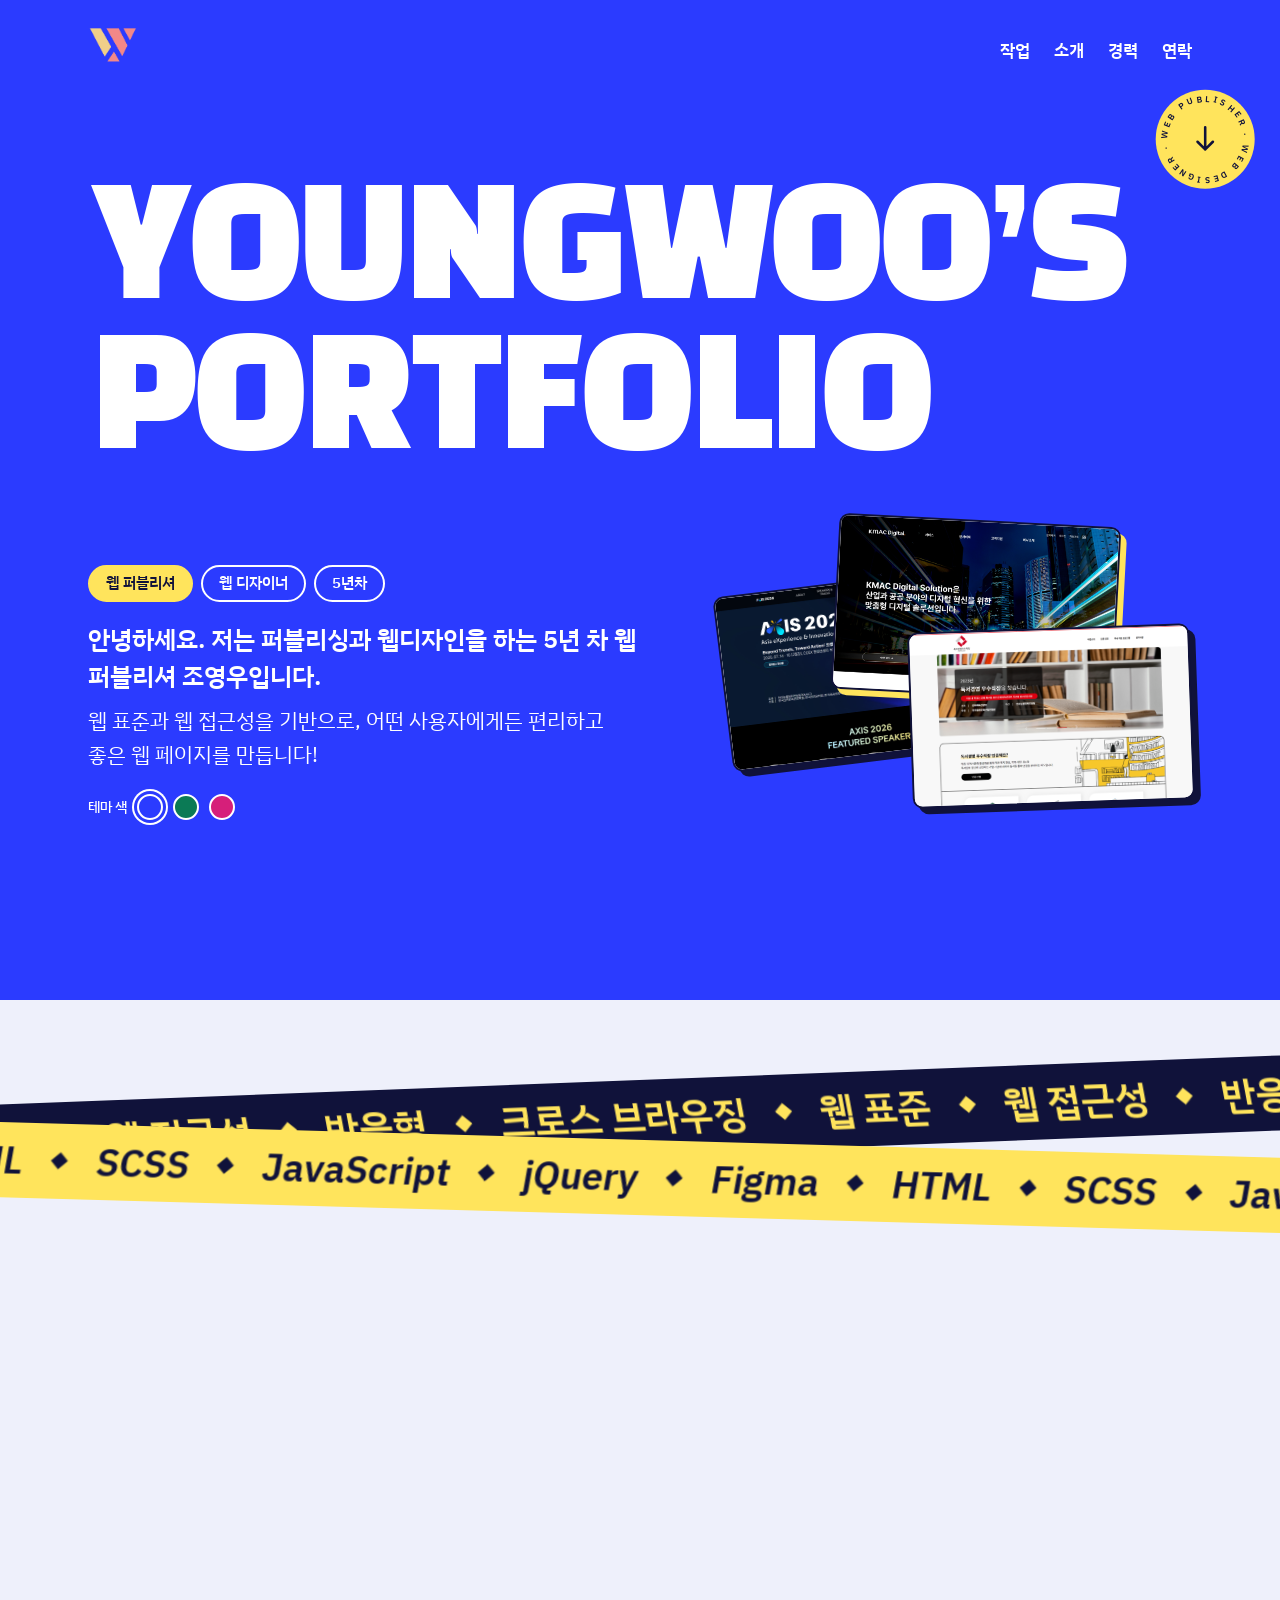
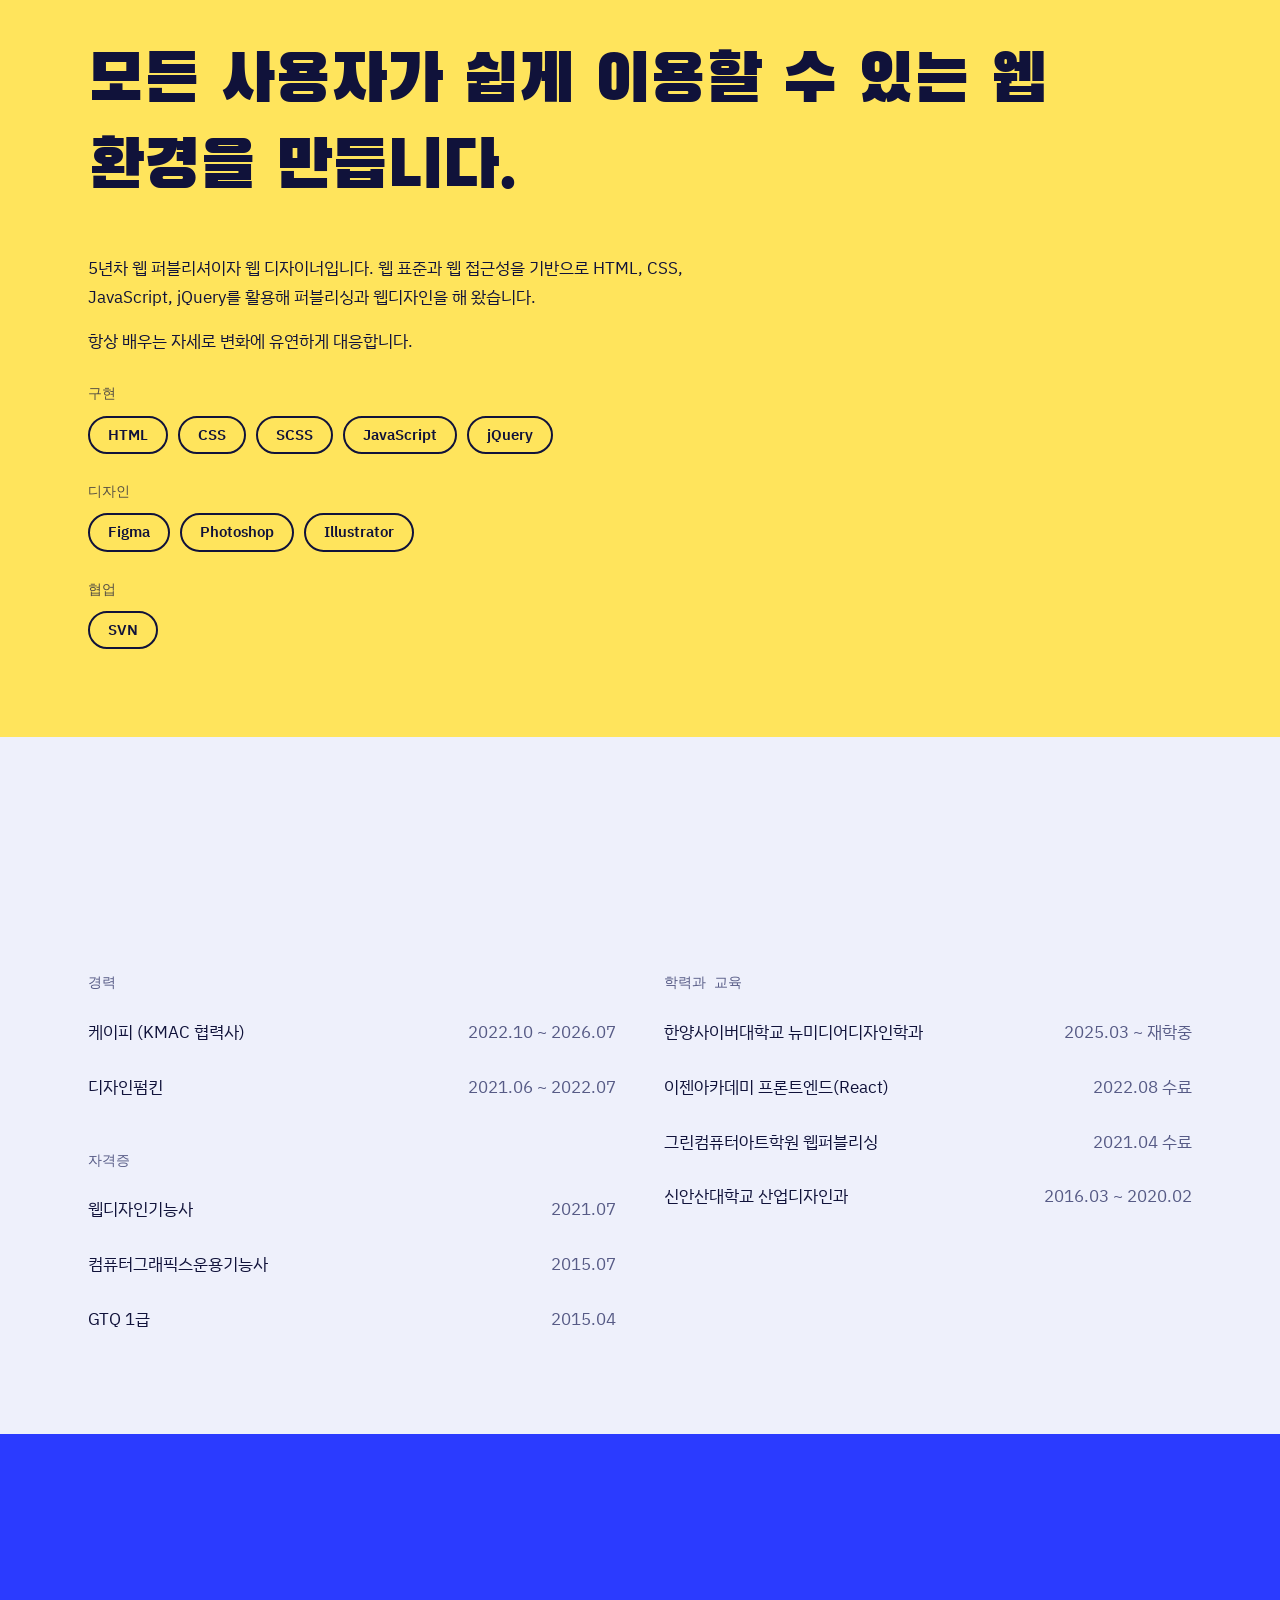
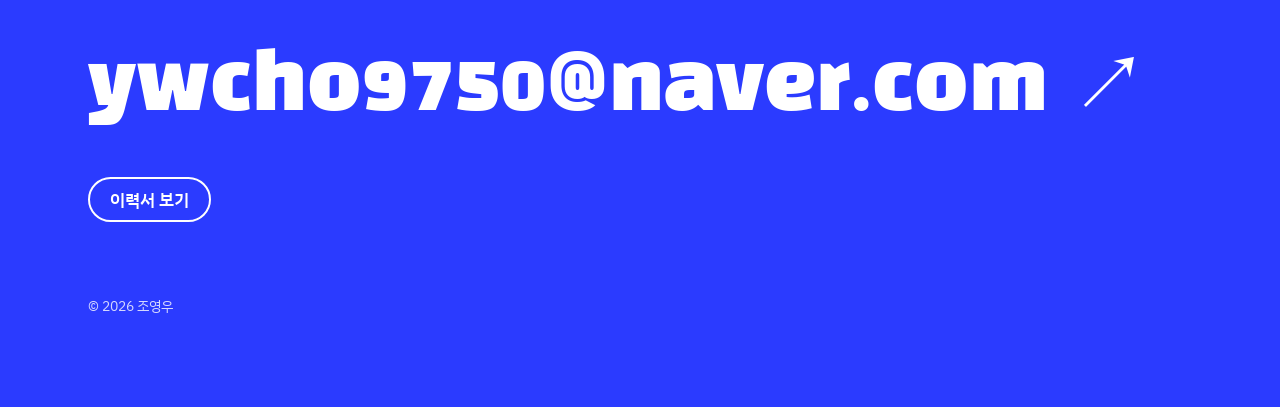
<file: index.html>
<!DOCTYPE html>
<html lang="ko">

<head>
    <meta charset="utf-8">
    <meta name="viewport" content="width=device-width, initial-scale=1, viewport-fit=cover">
    <title>조영우 | 웹 퍼블리셔 · 웹 디자이너</title>
    <link rel="preconnect" href="https://fonts.googleapis.com">
    <link rel="stylesheet" href="https://fonts.googleapis.com/css2?family=Black+Han+Sans&family=IBM+Plex+Sans+KR:wght@400;500;600&family=IBM+Plex+Mono:wght@500&display=swap">
    <link rel="stylesheet" href="./style/style.css">

</head>

<body>
    <div id="prog"></div>
    <header class="hero">
        <div class="wrap hin">
            <nav class="nav" aria-label="주 메뉴">
                <strong><img src="./img/logo.png" alt=""></strong>
                <div class="links">
                    <a href="#work">작업</a>
                    <a href="#about">소개</a>
                    <a href="#career">경력</a>
                    <a href="#contact">연락</a>
                </div>
            </nav>
            <h1 aria-label="YOUNGWOO’S PORTFOLIO"><span class="hw"><span class="l"
                        style="--d:0">YOUNGWOO’S</span></span><span class="hw"><span class="l"
                        style="--d:1">PORTFOLIO</span></span></h1>
            <div class="hb">
                <div class="ht">
                    <div class="pills"><span>웹 퍼블리셔</span><span>웹 디자이너</span><span>5년차</span></div>
                    <p class="hi">안녕하세요. 저는 퍼블리싱과 웹디자인을 하는 5년 차 웹 퍼블리셔 조영우입니다.</p>
                    <p>웹 표준과 웹 접근성을 기반으로, 어떤 사용자에게든 편리하고 좋은 웹 페이지를 만듭니다!</p>
                    <div class="sw" role="group" aria-label="테마 색 바꾸기"><span>테마 색</span>
                        <button type="button" data-p="blue" aria-pressed="true" aria-label="파랑" style="background:#2B3BFF"></button>
                        <button type="button" data-p="green" aria-pressed="false" aria-label="초록" style="background:#0B7A55"></button>
                        <button type="button" data-p="pink" aria-pressed="false" aria-label="분홍" style="background:#D61F7A"></button>
                    </div>
                </div>
                <div class="hcs" aria-hidden="true">
                    <figure class="hc c1"><img alt="2026conMain" src="./img/2026conMain.png"></figure>
                    <figure class="hc c2"><img alt="CSCON" src="./img/cscon.png"></figure>
                    <figure class="hc c3"><img alt="bestReader" src="./img/bestReader_main.png"></figure>
                </div>
            </div>
            <a class="bl" href="#work" aria-label="작업으로 이동, 스크롤 후에는 맨 위로 이동"><svg class="badge" viewBox="0 0 120 120"
                    aria-hidden="true">
                    <circle class="bg" cx="60" cy="60" r="58" />
                    <defs>
                        <path id="cp" d="M60,60 m-44,0 a44,44 0 1,1 88,0 a44,44 0 1,1 -88,0" />
                    </defs><text>
                        <textPath href="#cp" textLength="268" lengthAdjust="spacing">WEB PUBLISHER · WEB DESIGNER ·
                        </textPath>
                    </text>
                    <path class="arr" d="M60 46v26m-9-9 9 9 9-9" fill="none" stroke-width="3" stroke-linecap="round"
                        stroke-linejoin="round" />
                </svg></a>
        </div>
    </header>

    <div class="bands" aria-hidden="true">
        <div class="bd a">
            <div class="row"><span>웹 표준</span><i></i><span>웹 접근성</span><i></i><span>반응형</span><i></i><span>크로스
                    브라우징</span><i></i></div>
        </div>
        <div class="bd b">
            <div class="row">
                <span>HTML</span><i></i><span>SCSS</span><i></i><span>JavaScript</span><i></i><span>jQuery</span><i></i><span>Figma</span><i></i>
            </div>
        </div>
    </div>

    <main>
        <section id="work">
            <div class="wrap">
                <h2>작업</h2>
                <div class="grid">
                    <article class="card">
                        <button class="open" type="button" aria-haspopup="dialog">
                            <span class="no">01</span><span class="th"><img src="./img/2026conMain.png" alt="Axis 2026 화면" loading="lazy"></span>
                            <span class="cb">
                            <strong>Axis 2026</strong><em>경영혁신 컨퍼런스</em></span>
                        </button>
                        <div class="dt" hidden>
                            <p>KMAC가 주관하는 국내 최대 규모의 경영혁신 컨퍼런스의 공식 웹사이트입니다. 세션 일정, 연사 라인업, 참가 신청 같은 핵심 정보를 반응형 레이아웃으로 정리했습니다.</p>
                            <dl>
                                <dt>역할</dt>
                                <dd>퍼블리싱 100%</dd>
                                <dt>구성</dt>
                                <dd>메인, 서브, 모바일</dd>
                            </dl>
                            <a class="vis" href="https://ywcho97.github.io/projects/2026con/templates/" target="_blank" rel="noopener noreferrer">사이트 방문하기 ↗</a>
                        </div>
                    </article>
                    <article class="card">
                        <button class="open" type="button" aria-haspopup="dialog">
                            <span class="no">02</span>
                            <span class="th"><img src="./img/kmacIntranet_main.png" alt="KMAC 인트라넷 화면" loading="lazy"></span>
                            <span class="cb">
                                <strong>KMAC 인트라넷</strong>
                                <em>사내 시스템 개편</em>
                            </span>
                        </button>
                        <div class="dt" hidden>
                            <p>기존 인트라넷의 불편함을 개선하는 개편 프로젝트입니다. 자바 개발자와 협업하며 기능 연동과 UI 호환성을 맞췄고, 디자인 재구성, 모바일 페이지, 유지보수까지 맡았습니다.</p>
                            <dl>
                                <dt>역할</dt>
                                <dd>퍼블리싱 100%, 디자인 재구성, 유지보수</dd>
                                <dt>협업</dt>
                                <dd>백엔드(Java) 개발자</dd>
                            </dl>
                        </div>
                    </article>
                    <article class="card">
                        <button class="open" type="button" aria-haspopup="dialog">
                            <span class="no">03</span>
                            <span class="th"><img src="./img/kmacDigital1.png" alt="KMAC Digital Solution 화면" loading="lazy"></span>
                                <span class="cb">
                                    <strong>KMAC Digital Solution</strong>
                                    <em>DX 솔루션 소개 페이지</em>
                                </span>
                            </button>
                        <div class="dt" hidden>
                            <p>데이터 분석, 플랫폼 구축, AI 도입처럼 복잡한 기술 내용을 사용자가 쉽게 이해하도록 화면 구조로 풀어 퍼블리싱했습니다.</p>
                            <dl>
                                <dt>역할</dt>
                                <dd>퍼블리싱 100%</dd>
                                <dt>구성</dt>
                                <dd>메인, 서브, 모바일</dd>
                            </dl>
                            <a class="vis" href="https://dts.kmac.co.kr/main" target="_blank" rel="noopener noreferrer">사이트 방문하기 ↗</a>
                        </div>
                    </article>
                    <article class="card">
                        <button class="open" type="button" aria-haspopup="dialog">
                            <span class="no">04</span>
                            <span class="th"><img src="./img/bestReader_main.png" alt="2025 독서경영우수직장 화면" loading="lazy"></span>
                                <span class="cb">
                                    <strong>독서경영우수직장</strong>
                                    <em>문화체육관광부 인증사업 사이트 · 2023, 2024, 2025</em>
                                </span>
                        </button>
                        <div class="dt" hidden>
                            <p>방문자가 사이트의 목적을 빠르게 파악할 수 있도록 콘텐츠 구조를 설계했습니다. 메인과 서브 전체를 퍼블리싱하고 이후 유지보수도 진행했습니다.</p>
                            <dl>
                                <dt>역할</dt>
                                <dd>퍼블리싱 100%, 유지보수</dd>
                            </dl>
                            <a class="vis" href="https://www.bestreader.kr/index.asp" target="_blank" rel="noopener noreferrer">사이트 방문하기 ↗</a>
                        </div>
                    </article>
                    <article class="card">
                        <button class="open" type="button" aria-haspopup="dialog">
                            <span class="no">05</span>
                            <span class="th"><img src="./img/cscon.png" alt="Asia CSCON 화면" loading="lazy"></span>
                            <span class="cb">
                                <strong>Asia CSCON</strong>
                                <em>컨퍼런스 안내 페이지</em>
                            </span>
                        </button>
                        <div class="dt" hidden>
                            <p>KMAC가 주최하는 각종 컨퍼런스 정보를 한눈에 볼 수 있는 공식 안내 페이지입니다. 유지보수와 함께 사용자의 접근성과 편의성을 높이는 기능 개선을 진행했습니다.</p>
                            <dl>
                                <dt>역할</dt>
                                <dd>퍼블리싱 100%, 유지보수, 기능 개선</dd>
                                <dt>구성</dt>
                                <dd>메인, 서브, 모바일</dd>
                            </dl>
                            <a class="vis" href="https://ywcho97.github.io/projects/CSconference/templates/" target="_blank" rel="noopener noreferrer">사이트 방문하기 ↗</a>
                        </div>
                    </article>
                    <article class="card">
                        <button class="open" type="button" aria-haspopup="dialog">
                            <span class="no">06</span>
                            <span class="th"><img src="./img/kmacEdu1.png" alt="KMAC 교육 페이지 화면" loading="lazy"></span>
                            <span class="cb">
                                <strong>KMAC 교육 페이지</strong>
                                <em>교육 안내 사이트</em>
                            </span>
                        </button>
                        <div class="dt" hidden>
                            <p>웹디자이너와 협업하며 Figma로 공유받은 UI 시안을 반응형 웹으로 퍼블리싱했습니다. 교육 과정 정보가 자주 바뀌어 유지보수도 함께 맡았습니다.</p>
                            <dl>
                                <dt>역할</dt>
                                <dd>퍼블리싱 100%, 유지보수</dd>
                                <dt>협업</dt>
                                <dd>웹디자이너 (Figma 시안)</dd>
                            </dl>
                            <a class="vis" href="https://edu.kmac.co.kr/" target="_blank" rel="noopener noreferrer">사이트 방문하기 ↗</a>
                        </div>
                    </article>
                    <article class="card">
                        <button class="open" type="button" aria-haspopup="dialog">
                            <span class="no">07</span>
                            <span class="th"><img src="./img/GovTech_main.png" alt="2024 GovTech 창업경진대회 화면" loading="lazy"></span>
                            <span class="cb">
                                <strong>2024 GovTech 창업경진대회</strong>
                                <em>정부 주관 공식 사이트 · 2024</em>
                            </span>
                        </button>
                        <div class="dt" hidden>
                            <p>정부 주관 창업경진대회 공식 사이트의 메인과 서브 페이지를 퍼블리싱했습니다. 빠듯한 일정 속에서도 일관된 디자인과 기능 구현에 신경 썼습니다.</p>
                            <dl>
                                <dt>역할</dt>
                                <dd>퍼블리싱 100%</dd>
                                <dt>도구</dt>
                                <dd>HTML, SCSS, JavaScript</dd>
                            </dl>
                            <a class="vis" href="https://ywcho97.github.io/projects/GovTech/" target="_blank" rel="noopener noreferrer">사이트 방문하기 ↗</a>
                        </div>
                    </article>
                    <article class="card">
                        <button class="open" type="button" aria-haspopup="dialog">
                            <span class="no">08</span>
                            <span class="th"><img src="./img/KDB_main.png" alt="K-지식허브 화면" loading="lazy"></span>
                            <span class="cb">
                                <strong>K-지식허브</strong>
                                <em>사내 자료공유 사이트</em>
                            </span>
                        </button>
                        <div class="dt" hidden>
                            <p>KMAC 임직원을 위한 자료공유 사이트로, 디자인부터 퍼블리싱까지 전담했습니다. 템플릿과 제안서 같은 자료를 쉽게 찾도록 구조화했고, 이후 유지보수를 이어 갔습니다.</p>
                            <dl>
                                <dt>역할</dt>
                                <dd>디자인, 퍼블리싱, 유지보수</dd>
                            </dl>
                        </div>
                    </article>
                    <article class="card">
                        <button class="open" type="button" aria-haspopup="dialog">
                            <span class="no">09</span>
                            <span class="th"><img src="./img/media_main.png" alt="KMAC 미디어 화면" loading="lazy"></span>
                            <span class="cb">
                                <strong>KMAC 미디어</strong>
                                <em>미디어 플랫폼</em>
                            </span>
                        </button>
                        <div class="dt" hidden>
                            <p>기업 맞춤형 콘텐츠를 소개하는 미디어 플랫폼의 메인 화면을 퍼블리싱했습니다. 탭 메뉴와 핵심 콘텐츠 리스트를 배치해 가독성을 높였고, 이후 서브 페이지까지 확장했습니다.</p>
                            <dl>
                                <dt>역할</dt>
                                <dd>퍼블리싱 100%</dd>
                            </dl>
                        </div>
                    </article>
                    <article class="card">
                        <button class="open" type="button" aria-haspopup="dialog">
                            <span class="no">10</span>
                            <span class="th"><img src="./img/lbs_main.png" alt="위치정보 우수 비즈니스 모델 발굴 공모전 화면" loading="lazy"></span>
                            <span class="cb">
                                <strong>위치정보 우수 비즈니스 모델 발굴 공모전</strong>
                                <em>공모전 사이트 · 2023, 2024, 2025</em>
                            </span>
                        </button>
                        <div class="dt" hidden>
                            <p>홈페이지 접근성을 높이고 공모 접수가 쉽게 이뤄지도록 퍼블리싱했습니다. 메인과 서브 페이지를 직관적인 구조로 설계했습니다.</p>
                            <dl>
                                <dt>역할</dt>
                                <dd>퍼블리싱 100%</dd>
                            </dl>
                            <a class="vis" href="https://www.korealbs.or.kr/main" target="_blank" rel="noopener noreferrer">사이트 방문하기 ↗</a>
                        </div>
                    </article>
                    <article class="card">
                        <button class="open" type="button" aria-haspopup="dialog">
                            <span class="no">11</span>
                            <span class="th"><img src="./img/site_img4.png" alt="휠라 페이지 화면" loading="lazy"></span>
                            <span class="cb">
                                <strong>휠라 페이지</strong>
                                <em>개인 프로젝트</em>
                            </span>
                        </button>
                        <div class="dt" hidden>
                            <p>기획 의도와 화면 구성을 직접 정해 디자인하고 퍼블리싱까지 마무리한 개인 작업입니다.</p>
                            <dl>
                                <dt>역할</dt>
                                <dd>디자인 100%, 퍼블리싱 100%</dd>
                            </dl>
                        </div>
                    </article>
                </div>
            </div>
        </section>

        <section id="about" class="about">
            <div class="wrap">
                <h2>소개</h2>
                <p class="big">모든 사용자가 쉽게 이용할 수 있는 웹 환경을 만듭니다.</p>
                <p>5년차 웹 퍼블리셔이자 웹 디자이너입니다. 웹 표준과 웹 접근성을 기반으로 HTML, CSS, JavaScript, jQuery를 활용해 퍼블리싱과 웹디자인을 해 왔습니다.</p>
                <p>항상 배우는 자세로 변화에 유연하게 대응합니다.</p>
                <div class="grp">
                    <h3>구현</h3>
                    <div class="chips">
                        <span>HTML</span><span>CSS</span><span>SCSS</span><span>JavaScript</span><span>jQuery</span>
                    </div>
                </div>
                <div class="grp">
                    <h3>디자인</h3>
                    <div class="chips"><span>Figma</span><span>Photoshop</span><span>Illustrator</span></div>
                </div>
                <div class="grp">
                    <h3>협업</h3>
                    <div class="chips"><span>SVN</span></div>
                </div>
            </div>
        </section>

        <section id="career">
            <div class="wrap">
                <h2>경력</h2>
                <div class="two">
                    <div>
                        <h3>경력</h3>
                        <ul class="list">
                            <li>케이피 (KMAC 협력사)<span>2022.10 ~ 2026.07</span></li>
                            <li>디자인펌킨<span>2021.06 ~ 2022.07</span></li>
                        </ul>
                        <h3 class="gap">자격증</h3>
                        <ul class="list">
                            <li>웹디자인기능사<span>2021.07</span></li>
                            <li>컴퓨터그래픽스운용기능사<span>2015.07</span></li>
                            <li>GTQ 1급<span>2015.04</span></li>
                        </ul>
                    </div>
                    <div>
                        <h3>학력과 교육</h3>
                        <ul class="list">
                            <li>한양사이버대학교 뉴미디어디자인학과<span>2025.03 ~ 재학중</span></li>
                            <li>이젠아카데미 프론트엔드(React)<span>2022.08 수료</span></li>
                            <li>그린컴퓨터아트학원 웹퍼블리싱<span>2021.04 수료</span></li>
                            <li>신안산대학교 산업디자인과<span>2016.03 ~ 2020.02</span></li>
                        </ul>
                    </div>
                </div>
            </div>
        </section>

        <section id="contact" class="contact">
            <div class="wrap">
                <h2>함께 일해요</h2>
                <a class="big" href="mailto:ywcho9750@naver.com">ywcho9750@naver.com ↗</a>
                <ul>
                    <li><a href="./img/yw.pdf" target="_blank">이력서 보기</a></li>
                </ul>
                <small>© 2026 조영우</small>
            </div>
        </section>
    </main>

    <dialog id="dlg" aria-label="작업 상세"><button class="x" type="button" aria-label="닫기">✕</button>
        <div class="dw">
            <div class="pane">
                <div class="pb"><b></b><b></b><b></b><!-- <span>스크롤해서 전체 화면 보기 ↓</span> --></div>
                <img alt="">
            </div>
            <div class="dc">
                <h3></h3>
                <p class="dm"></p>
                <div class="dd"></div>
            </div>
        </div>
    </dialog>
    <div id="cur" aria-hidden="true"><span>보기</span></div>
    <!-- <script src="./js/script.js"></script> -->
    <script>
        (function(){
            var root=document.documentElement,reduce=window.matchMedia('(prefers-reduced-motion:reduce)').matches;
            root.classList.add('js');
            var sw=document.querySelectorAll('.sw button');
            sw.forEach(function(b){b.addEventListener('click',function(){
                var p=b.getAttribute('data-p');
                if(p==='blue'){root.removeAttribute('data-palette')}else{root.setAttribute('data-palette',p)}
                sw.forEach(function(x){x.setAttribute('aria-pressed',x===b?'true':'false')});
            })});

            var cards=[].slice.call(document.querySelectorAll('.card'));
            [0,2,3].forEach(function(n,i){var s=cards[n]&&cards[n].querySelector('img');if(s)document.querySelectorAll('.hc img')[i].src=s.src});

            var dlg=document.getElementById('dlg'),di=dlg.querySelector('img');
            cards.forEach(function(c,i){
                c.style.setProperty('--dl',(i%3)*90+'ms');
                c.querySelector('.open').addEventListener('click',function(){
                var im=c.querySelector('img');
                di.src=im.src;di.alt=im.alt;
                dlg.querySelector('h3').textContent=c.querySelector('strong').textContent;
                dlg.querySelector('.dm').textContent=c.querySelector('em').textContent;
                dlg.querySelector('.dd').innerHTML=c.querySelector('.dt').innerHTML;
                dlg.showModal();dlg.querySelector('.pane').scrollTop=0;
                });
            });
            dlg.addEventListener('click',function(e){if(e.target===dlg)dlg.close()});
            dlg.querySelector('.x').addEventListener('click',function(){dlg.close()});

            var cur=document.getElementById('cur');
            if(window.matchMedia('(hover:hover) and (pointer:fine)').matches){
                document.addEventListener('pointermove',function(e){cur.style.transform='translate('+e.clientX+'px,'+e.clientY+'px)'});
                document.querySelectorAll('.open').forEach(function(b){
                b.addEventListener('pointerenter',function(){cur.classList.add('on')});
                b.addEventListener('pointerleave',function(){cur.classList.remove('on')});
                });
                dlg.addEventListener('close',function(){cur.classList.remove('on')});
            }

            var targets=[].slice.call(document.querySelectorAll('.card,.list li,section h2'));
            document.querySelectorAll('.list li').forEach(function(el){el.classList.add('ln');el.style.transitionDelay=(Array.prototype.indexOf.call(el.parentNode.children,el)%6)*80+'ms'});
            if(reduce||!('IntersectionObserver' in window)){targets.forEach(function(el){el.classList.add('in')})}
            else{
                var io=new IntersectionObserver(function(es){es.forEach(function(en){
                var el=en.target;
                if(en.isIntersecting){el.classList.add('in')}
                else{var up=en.boundingClientRect.top<0;el.style.setProperty('--ty',up?'-36px':'36px');el.style.setProperty('--rt',up?'-1.4deg':'1.4deg');el.classList.remove('in')}
                })},{rootMargin:'0px 0px -8% 0px'});
                targets.forEach(function(el){io.observe(el)});
            }

            var prog=document.getElementById('prog'),hero=document.querySelector('.hero'),nav=document.querySelector('.nav');
            var rows=[].slice.call(document.querySelectorAll('.bd .row')),per=[];
            rows.forEach(function(r){r.innerHTML=r.innerHTML.repeat(4)});
            function measure(){rows.forEach(function(r,i){var g=parseFloat(getComputedStyle(r).columnGap)||0;per[i]=(r.offsetWidth+g)/4})}
            var raf=0,vel=0,last=window.scrollY;
            function tick(){
                raf=0;
                var y=window.scrollY,max=document.documentElement.scrollHeight-window.innerHeight;
                prog.style.transform='scaleX('+(max>0?Math.min(1,y/max):0)+')';
                nav.classList.toggle('sc',y>40);
                if(reduce)return;
                vel+=((y-last)-vel)*.25;last=y;
                root.style.setProperty('--v',Math.max(-14,Math.min(14,vel)).toFixed(2));
                if(Math.abs(vel)>.05&&!raf)raf=requestAnimationFrame(tick);
                root.style.setProperty('--y',Math.round(y));
                root.style.setProperty('--s',Math.min(1,y/(hero.offsetHeight*.9)).toFixed(3));
                rows.forEach(function(r,i){var o=(y*.5)%per[i];r.style.transform='translateX('+(i?o-per[i]:-o)+'px)'});
            }
            window.addEventListener('scroll',function(){if(!raf)raf=requestAnimationFrame(tick)},{passive:true});
            window.addEventListener('resize',function(){measure();tick()});
            if(document.fonts&&document.fonts.ready){document.fonts.ready.then(function(){measure();tick()})}
            document.querySelector('.bl').addEventListener('click',function(e){
                if(window.scrollY>hero.offsetHeight*.5){e.preventDefault();window.scrollTo({top:0,behavior:reduce?'auto':'smooth'})}
            });
            measure();tick();
        })();
    </script>
</body>

</html>
</file>
<file: style/style.css>
:root{
    --bg:#EEF0FB; --surface:#fff; --ink:#10123A; --muted:#575B86; --line:#CDD1EC; 
    --blue:#2B3BFF; --yellow:#FFE45C; --navy:#10123A; 
    --disp:"Black Han Sans","Apple SD Gothic Neo","Malgun Gothic",sans-serif; 
    --sans:"IBM Plex Sans KR","Apple SD Gothic Neo","Malgun Gothic",sans-serif; 
    --mono:"IBM Plex Mono",ui-monospace,Menlo,monospace; 
    box-sizing:border-box; padding-top:env(safe-area-inset-top,0px); padding-bottom:env(safe-area-inset-bottom,0px); 
}
@media (prefers-color-scheme:dark){
    :root:not([data-theme="light"]){--bg:#0E1030; --surface:#191C42; --ink:#EEF0FF; --muted:#A3A7D1; --line:#2A2E5E}
}
:root[data-theme="dark"]{--bg:#0E1030; --surface:#191C42; --ink:#EEF0FF; --muted:#A3A7D1; --line:#2A2E5E;}
:root[data-palette="green"]{--blue:#0B7A55;}
:root[data-palette="pink"]{--blue:#D61F7A;}
html{background: var(--blue); scroll-padding-top: env(safe-area-inset-top,0px); scroll-behavior: smooth;}
*{box-sizing:border-box;}
::selection{background: var(--yellow); color: var(--navy);}
body{margin:0; background: var(--bg); color: var(--ink); font: 400 17px/1.75 var(--sans); word-break: keep-all; overflow-x: clip;}
a{color:inherit;}
:focus-visible{outline: 3px solid var(--yellow); outline-offset: 3px;}
.wrap{max-width: 1160px; margin: 0 auto; padding: 0 28px;}
#prog{position: fixed; left: 0; right: 0; top: env(safe-area-inset-top,0px); height: 4px; background: var(--yellow); box-shadow: 0 1px 0 var(--navy); transform: scaleX(0); transform-origin: 0 50%; z-index: 70;}

/* hero */
.hero{background: var(--blue); color: #fff; position: relative; overflow: hidden; transition: background .4s;}
.hin{min-height: 100svh; display: flex; flex-direction: column; justify-content: space-between; padding-top: 180px; padding-bottom: 180px;}
.nav{position: fixed; left: 0; right: 0; top: env(safe-area-inset-top,0px); z-index: 60; display: flex; justify-content: space-between; align-items: center; padding: 20px max(28px,calc((100vw - 1160px)/2 + 28px)); font-weight: 600; color: #fff; border-bottom: 2px solid transparent; transition: background .3s,color .3s,padding .3s,border-color .3s}
.nav img{width: 50px;}
.nav.sc{background: var(--bg); color: var(--ink); border-bottom-color: var(--ink); padding-top: 13px; padding-bottom: 13px}
.nav.sc a:hover{color: var(--blue)}
.nav .links{display: flex; gap: 24px}
.nav a{text-decoration: none}
.nav a:hover{color: var(--yellow)}
.hero h1{margin:0; font: 400 clamp(38px,12.4vw,150px)/.92 var(--disp); letter-spacing: -.02em; display: flex; flex-direction: column; opacity: calc(1 - var(--s,0)*.9);}
.hw{display: block; width: max-content; overflow: hidden; padding: .03em .02em .05em;}
.l{display: inline-block; animation: rise 1s cubic-bezier(.2,.8,.1,1) both; animation-delay: calc(var(--d)*.14s + .1s);}
@keyframes rise{from{transform:translateY(105%);}to{transform:none;};}
.hw:first-child{transform:translateX(calc(var(--s,0)*-8vw));}
.hw:last-child{transform:translateX(calc(var(--s,0)*8vw));}
.hb{display: flex; justify-content: space-between; align-items: flex-end; gap: 32px; margin-top: 40px;}
.pills{display: flex; flex-wrap: wrap; gap: 8px; margin-bottom: 18px;}
.pills span{border: 2px solid #fff; border-radius: 999px; padding: 3px 16px; font-weight: 600; font-size: 15px;}
.pills span:first-child{background: var(--yellow); border-color: var(--yellow); color:var(--navy);}
.ht p{margin: 0 0 8px; max-width: 26em; font-size: clamp(17px,1.7vw,21px); line-height: 1.65;}
.ht p.hi{font-weight: 600; font-size: clamp(19px,2vw,25px); line-height: 1.5;}
.sw{display: flex; align-items: center; gap: 10px; margin-top: 22px; font-size: 14px; font-weight: 500;}
.sw button{width: 26px; height: 26px; border-radius: 50%; border: 2px solid #fff; padding: 0; cursor: pointer;}
.sw button[aria-pressed="true"]{box-shadow: 0 0 0 3px var(--blue),0 0 0 5px #fff;}
.hcs{position: relative; width: min(44vw,470px); height: min(29vw,300px); flex: none;}
.hc{position: absolute; margin: 0; width: 60%; aspect-ratio: 16/10; border: 2px solid var(--navy); border-radius: 10px; overflow: hidden; background: #fff; box-shadow: 6px 6px 0 var(--navy);}
.hc img{display: block; width: 100%; height: 100%; object-fit: cover; object-position: top;}
.c1{left: 0; top: 20%; transform: translateY(calc(var(--y,0)*-.10px)) rotate(-7deg);}
.c2{left: 24%; top: 0; transform: translateY(calc(var(--y,0)*-.20px)) rotate(3deg); box-shadow: 6px 6px 0 var(--yellow);}
.c3{left: 40%; top: 36%; transform: translateY(calc(var(--y,0)*.06px)) rotate(-2deg);}
.bl{position: fixed; right: 24px; top: calc(env(safe-area-inset-top,0px) + 88px); z-index: 60; display: block; width: clamp(76px,8vw,104px); border-radius: 50%; transition: transform .25s cubic-bezier(.2,.8,.1,1);}
.bl:hover{transform: scale(1.1);}
.badge{display: block; width: 100%; height: auto; transform: rotate(calc(var(--y,0)*.3deg));}
.arr{transform-box: fill-box; transform-origin: center; transform: rotate(calc(var(--s,0)*180deg));}
.badge .bg{fill: var(--yellow);}.badge text{fill: var(--navy); font: 600 10px var(--sans);}.badge path{stroke: var(--navy);}

/* bands */
.bands{padding: 80px 0 64px; overflow: hidden; background: var(--bg);}
.bd{width: 112vw; margin-left: -6vw; overflow: hidden; padding: .35em 0; font: 600 clamp(24px,3vw,40px)/1.25 var(--sans);}
.bd.a{background: var(--navy); color: var(--yellow); transform: rotate(-2.2deg) skewX(calc(var(--v,0)*-.6deg));}
.bd.b{background: var(--yellow); color: var(--navy); transform: rotate(1.6deg) skewX(calc(var(--v,0)*.6deg)); margin-top: -.4em; position: relative;}
.bd .row{display: flex; gap: .8em; width: max-content; white-space: nowrap; font: inherit; will-change: transform;}
.bd span{flex: none;}
.bd i{flex: none; width: .3em; height: .3em; background: currentColor; align-self: center; transform: rotate(45deg);}

/* sections */
section{padding: 88px 0;}
h2{font: 400 clamp(56px,10vw,100px)/1 var(--disp); letter-spacing: -.02em; margin: 0 0 48px; display: flex; align-items: flex-start; gap: 14px;}
h3{font: 500 14px/1.4 var(--mono); color: var(--muted); margin: 0 0 12px;}
.grid{display: grid; grid-template-columns: repeat(auto-fill,minmax(min(100%,330px),1fr)); gap: 36px 28px;}
.js .card{opacity: 0; transform: translateY(var(--ty,36px)) rotate(var(--rt,1.4deg));}
.js h2{opacity: 0; transform: translateY(var(--ty,36px));}
.js h2.in{opacity: 1; transform: none; transition: opacity .6s,transform .7s cubic-bezier(.2,.8,.1,1);}
.js .card.in{opacity: 1; transform: none; transition: opacity .7s,transform .8s cubic-bezier(.2,.8,.1,1); transition-delay: var(--dl,0ms);}
.open{all: unset; box-sizing: border-box; display: block; width: 100%; cursor: pointer; position: relative; background: var(--surface); color: var(--ink); border: 2px solid var(--ink); border-radius: 14px; overflow: hidden; box-shadow: 6px 6px 0 var(--ink); transition: transform .25s cubic-bezier(.2,.8,.1,1),box-shadow .25s;}
.open:hover, .open:focus-visible{transform: translate(-4px,-4px); box-shadow: 10px 10px 0 var(--blue);}
.open:focus-visible{outline: 3px solid var(--blue); outline-offset: 4px;}
.no{position: absolute; left: 12px; top: 12px; z-index: 2; background: var(--yellow); color: var(--navy); font: 500 13px/1 var(--mono); border: 2px solid var(--navy); border-radius: 6px; padding: 5px 8px; transform: rotate(-5deg);}
.th{display: block; aspect-ratio: 16/10; overflow: hidden; border-bottom: 2px solid var(--ink); background: var(--line);}
.th img{display: block; width: 100%; height: 100%; object-fit: cover; object-position: top; transition: transform .6s cubic-bezier(.2,.8,.1,1);}
.open:hover .th img{transform: scale(1.06);}
.cb{display: block; padding: 16px 18px 20px;}
.cb strong{display: block; font: 400 24px/1.3 var(--disp);}
.cb em{display: block; font-style: normal; color: var(--muted); font-size: 14px; margin-top: 4px;}

/* dialog */
dialog{width: min(1180px,96vw); padding: 0; border: 2px solid var(--ink); border-radius: 16px; background: var(--surface); color: var(--ink); overflow: hidden; box-shadow: 10px 10px 0 var(--blue);}
dialog::backdrop{background: rgba(16,18,58,.72); backdrop-filter: blur(4px);}
dialog[open]{animation: pop .4s cubic-bezier(.2,.8,.1,1);}
@keyframes pop{from{opacity: 0; transform: translateY(24px) scale(.96);}to{opacity: 1; transform: none;};}
.dw{display: grid; grid-template-columns: minmax(0,1.7fr) minmax(0,1fr); height: min(88vh,860px);}
.pane{overflow-y: auto; background: var(--line); border-right: 2px solid var(--ink); overscroll-behavior: contain;}
.pane img{display: block; width: 100%; height: auto;}
.pb{position: sticky; top: 0; z-index: 2; display: flex; align-items: center; gap: 6px; padding: 10px 14px; background: var(--surface); border-bottom: 2px solid var(--ink); font: 500 12px/1 var(--mono); color: var(--muted);}
.pb b{width: 9px; height: 9px; border-radius: 50%; background: var(--line); border: 1px solid var(--ink);}
.pb span{margin-left: auto;}
.dc{padding: 28px 64px 32px 28px; overflow-y: auto;}
.dc h3{font: 400 clamp(28px,4vw,44px)/1.2 var(--disp); color: var(--ink); margin: 0;}
.dc .dm{margin: 4px 0 16px; color: var(--muted); font-size: 15px;}
.dc p{margin: 0 0 16px; max-width: 40em;}
.dc dl{margin: 0; display: grid; grid-template-columns: auto 1fr; gap: 6px 20px; font-size: 15px;}
.dc dt{color: var(--muted);}.dc dd{margin: 0;}
.dc .vis { display: inline-block; margin-top: 24px; padding: 10px 22px; border: 2px solid var(--ink); border-radius: 999px; background: var(--yellow); color: var(--navy); font-weight: 600; text-decoration: none; box-shadow: 4px 4px 0 var(--ink); transition: transform .2s, box-shadow .2s;}
.dc .vis:hover,
.dc .vis:focus-visible { transform: translate(-2px, -2px); box-shadow: 6px 6px 0 var(--blue);}
.x{position: absolute; right: 14px; top: 14px; width: 40px; height: 40px; border-radius: 50%; border: 2px solid var(--navy); background: var(--yellow); color: var(--navy); font: 600 18px/1 var(--sans); cursor: pointer;}
:root:has(dialog[open]){overflow: hidden;}

/* about */
.about{background: var(--yellow); color: var(--navy);}
.about h2{color: var(--navy);}
.about .big{font: 400 clamp(30px,5.2vw,68px)/1.3 var(--disp); margin: 0 0 40px; max-width: 15em;}
.about p{max-width: 36em; margin: 0 0 14px;}
.grp{margin-top: 28px;}
.grp h3{color: var(--navy); opacity: .7;}
.chips{display: flex; flex-wrap: wrap; gap: 10px;}
.chips span{border: 2px solid var(--navy); border-radius: 999px; padding: 4px 18px; font-weight: 600; font-size: 15px; transition: background .2s,color .2s;}
.chips span:hover{background: var(--navy); color: var(--yellow);}

/* career */
.two{display: grid; grid-template-columns: 1fr 1fr; gap: 48px;}
.list{margin: 0; padding: 0; list-style: none;}
.list li{display: flex; justify-content: space-between; gap: 16px; padding: 12px 0; border-bottom: 1px solid var(--line);}
.list span{color: var(--muted); text-align: right;}
.list li.ln{border-bottom-color: transparent; background: linear-gradient(var(--ink),var(--ink)) 0 100%/0 2px no-repeat; transition: background-size .9s cubic-bezier(.2,.8,.1,1);}
.list li.ln.in{background-size: 100% 2px;}
.gap{margin-top: 36px;}

/* contact */
.contact{background: var(--blue); color: #fff; transition: background .4s;}
.contact h2{font-size: clamp(40px,7vw,88px); margin-bottom: 32px;}
.contact a.big{display: inline-block; font: 400 clamp(30px,6vw,80px)/1.2 var(--disp); text-decoration: none; word-break: break-all; background: linear-gradient(var(--yellow),var(--yellow)) 0 100%/0 8px no-repeat; transition: background-size .5s cubic-bezier(.2,.8,.1,1),color .2s; padding-bottom: 6px;}
.contact a.big:hover,.contact a.big:focus-visible{background-size: 100% 8px; color: var(--yellow);}
.contact ul{list-style: none; padding: 0; margin: 36px 0 0; display: flex; gap: 12px; flex-wrap: wrap;}
.contact ul a{display: inline-block; border: 2px solid #fff; border-radius: 999px; padding: 6px 20px; text-decoration: none; font-weight: 600;}
.contact ul a:hover{background: #fff; color: var(--blue);}
.contact small{display: block; margin-top: 72px; opacity: .8; font-size: 14px;}
#cur{position: fixed; left: 0; top: 0; z-index: 80; pointer-events: none; transform: translate(-200px,-200px);}
#cur span{display: block; width: 88px; height: 88px; margin: -44px 0 0 -44px; border-radius: 50%; background: var(--yellow); color: var(--navy); border: 2px solid var(--navy); font: 600 15px/84px var(--sans); text-align: center; transform: scale(0); transition: transform .25s cubic-bezier(.2,.8,.1,1);}
#cur.on span{transform: scale(1);}
@media (hover: none){#cur{display: none;};}
@media (max-width: 760px){
    .hb{flex-direction: column; align-items: flex-start;}
    .hcs{width: 100%; height: 58vw;}
    .bl{top: auto; bottom: calc(env(safe-area-inset-bottom,0px) + 18px); right: 16px; width: 64px;}
    .two{grid-template-columns: 1fr;}
    section{padding: 64px 0;}
    .dw{grid-template-columns: 1fr; grid-template-rows: auto minmax(0,1fr); height: 90vh;}
    .dc{order: -1; padding: 18px 60px 14px 18px; max-height: 36vh;}
    .pane{border-right: 0; border-top: 2px solid var(--ink);}
    .bands{padding: 56px 0 48px;}
    .bd.a{transform: rotate(-1.6deg) skewX(calc(var(--v,0)*-.6deg));}
    .bd.b{transform: rotate(1.2deg) skewX(calc(var(--v,0)*.6deg));}
    .nav{font-size: 15px;}
    .nav .links{gap: 14px;}
}
@media (prefers-reduced-motion:reduce){html{scroll-behavior:auto}.l{animation:none}*{transition:none!important}}
</file>
